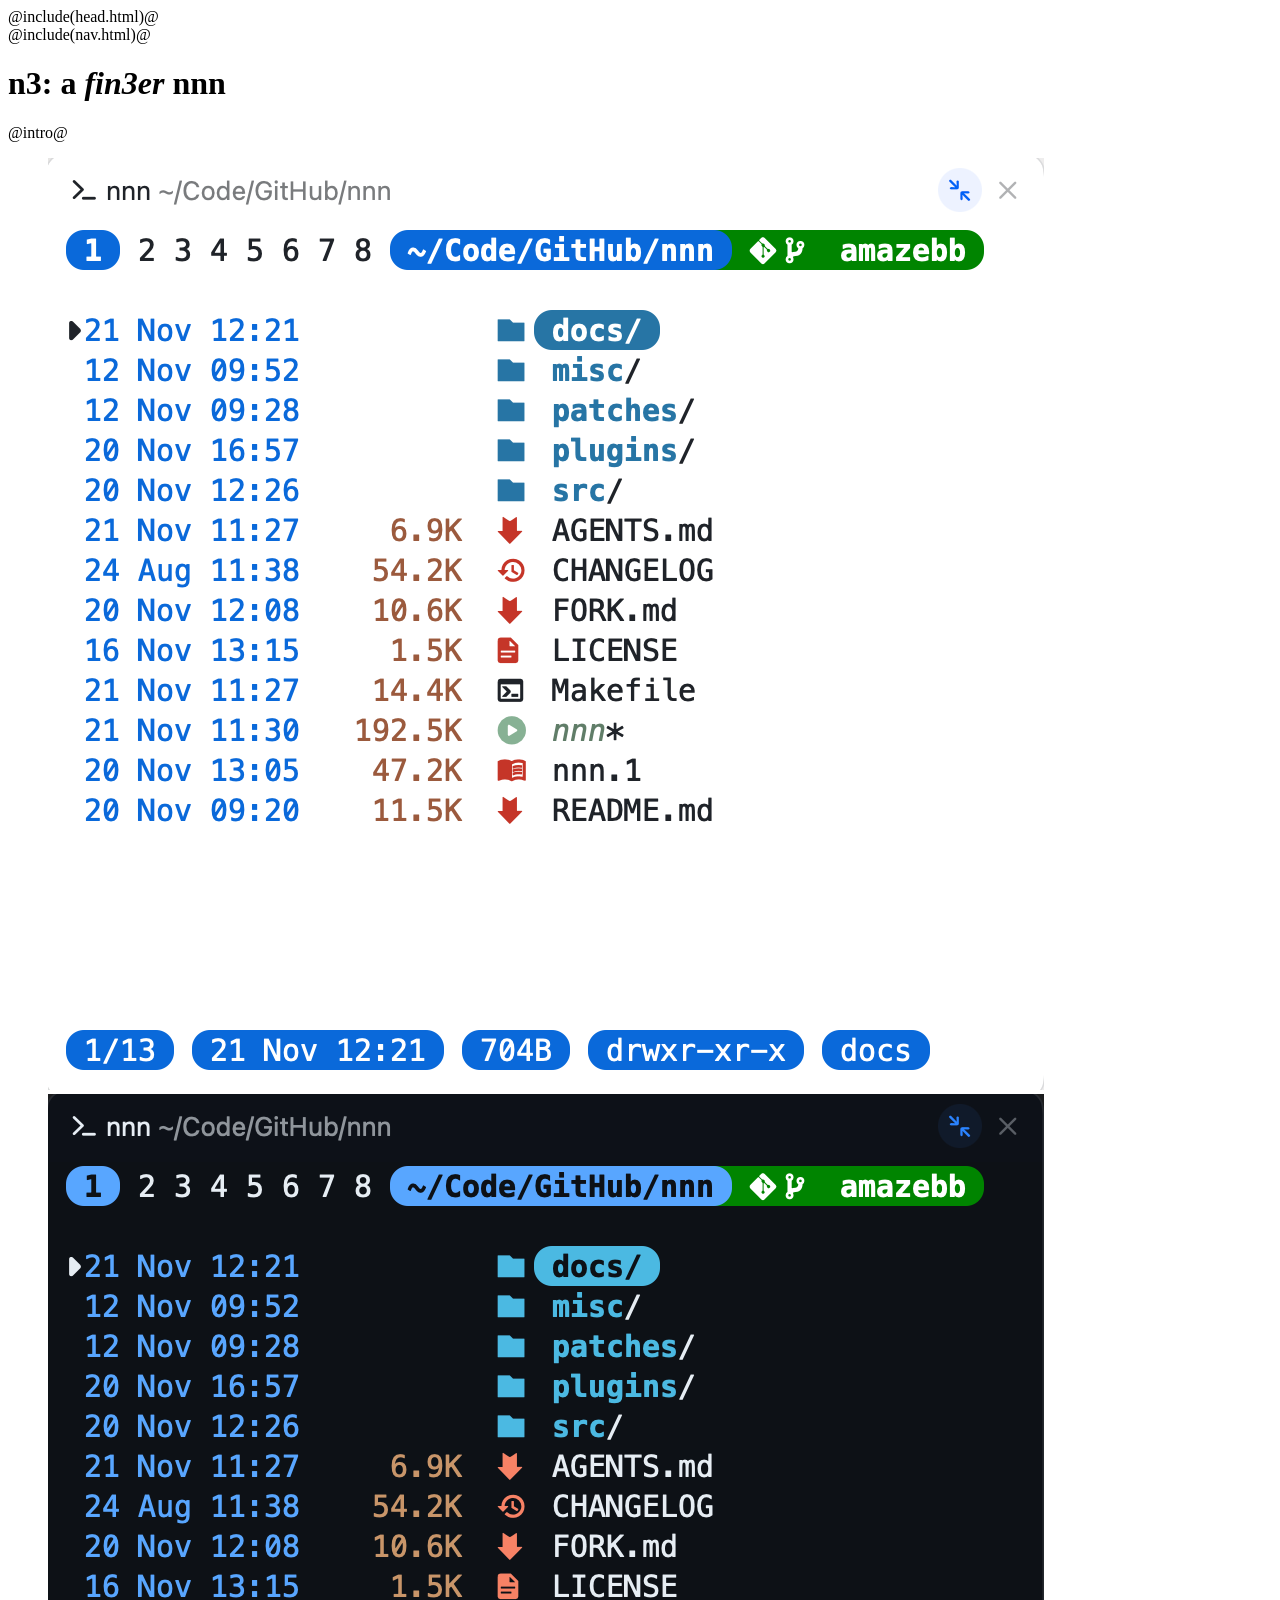
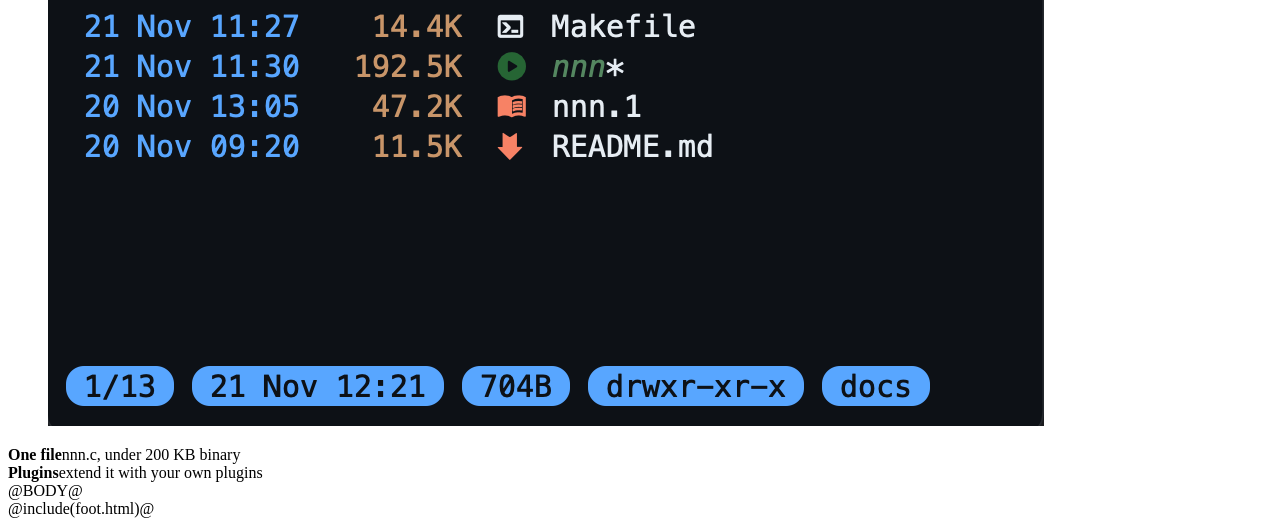
<file: docs/index.template.html>
<!doctype html>
<html lang="en">
<head>
@include(head.html)@
  <title>@TITLE@</title>
  <meta name="description" content="@DESCRIPTION@">
</head>
<body>
<main>

@include(nav.html)@

  <header id="top">
    <h1>n3: a <em><span class="thin">fi</span>n<span class="flip"><span class="f">3</span><span class="b" aria-hidden="true">e</span></span><span class="thin">r</span></em> nnn</h1>
    <p>@intro@</p>
  </header>

  <figure class="shot" id="shot">
    <!-- split Dark|Light switch for the screenshots only, unused for now (script.js and style.css still support it):
    <div class="theme-switch" role="group" aria-label="Screenshot theme, for every screenshot on the page">
      <button type="button" data-theme="dark" aria-pressed="false">Dark</button>
      <button type="button" data-theme="light" aria-pressed="false">Light</button>
    </div>
    -->
    <img class="th-light" src="img/nnn-list-light.png" width="996" height="932" alt="nnn listing the repo root in a light terminal theme, with the context and path pills on top and the pill status bar below">
    <img class="th-dark" src="img/nnn-list-dark.png" width="996" height="932" alt="nnn listing the repo root in a dark terminal theme, with the context and path pills on top and the pill status bar below">
  </figure>

  <div class="facts">
    <div><b>One file</b><span>nnn.c, under 200 KB binary</span></div>
    <div><b>Plugins</b><span>extend it with your own plugins</span></div>
  </div>

@BODY@

</main>
@include(foot.html)@
</body>
</html>
</file>
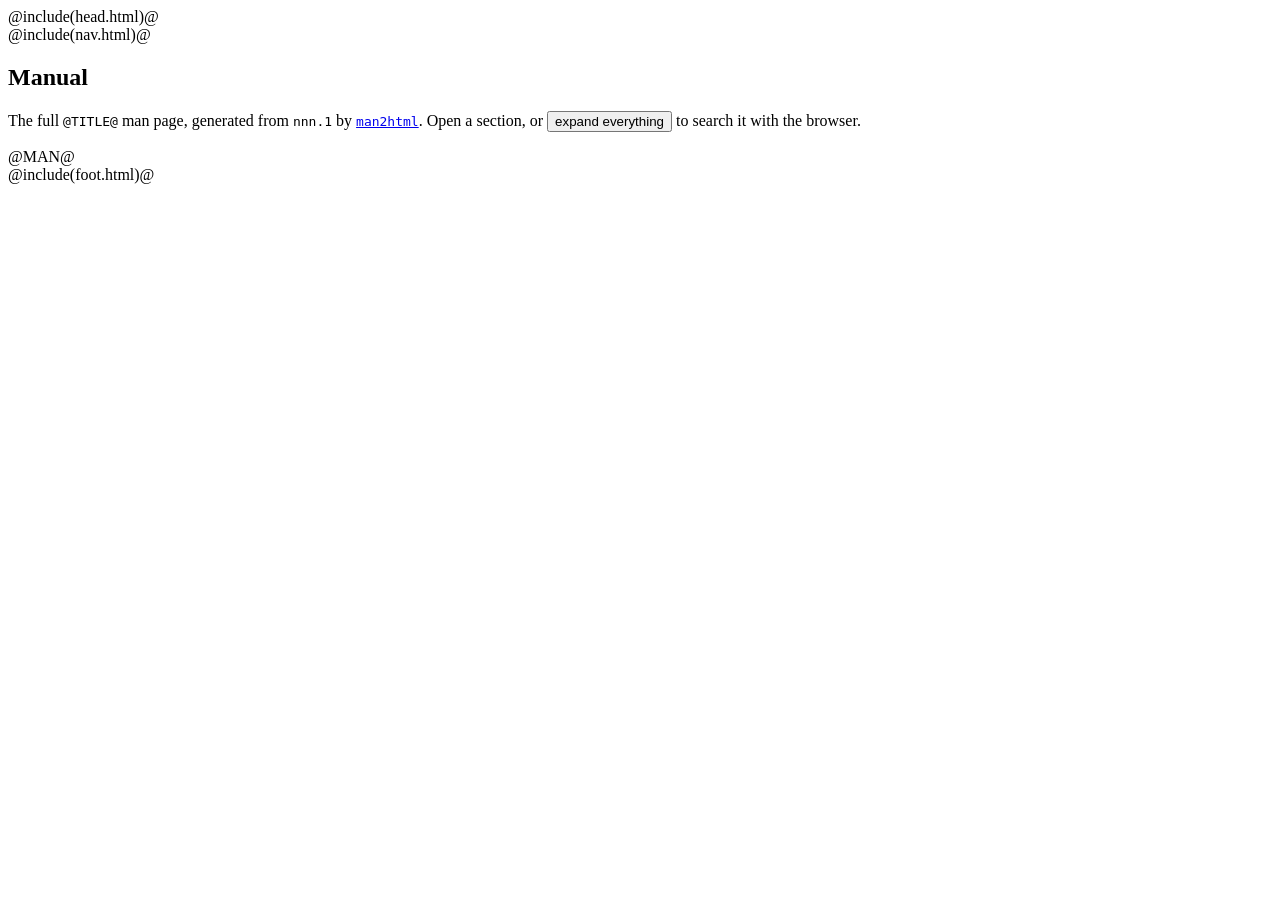
<file: docs/man.template.html>
<!doctype html>
<html lang="en">
<head>
@include(head.html)@
  <title>@TITLE@ manual: n3</title>
  <meta name="description" content="The @TITLE@ man page of n3, the amazebb fork of nnn.">
</head>
<body>
<main>

@include(nav.html)@

  <section id="manual">
    <h2>Manual</h2>
    <p class="lede">The full <code>@TITLE@</code> man page, generated from <code>nnn.1</code> by <a href="https://github.com/amazebb/scripts/blob/master/bin/man2html"><code>man2html</code></a>. Open a section, or <button class="linkbtn" id="man-all" type="button">expand everything</button> to search it with the browser.</p>
    <div class="man">
@MAN@    </div>
  </section>
  <script>
    // man2html opens NAME and SYNOPSIS; start with every section collapsed
    document.querySelectorAll(".man details[open]").forEach(function (d) { d.removeAttribute("open"); });
  </script>


</main>
@include(foot.html)@
</body>
</html>
</file>
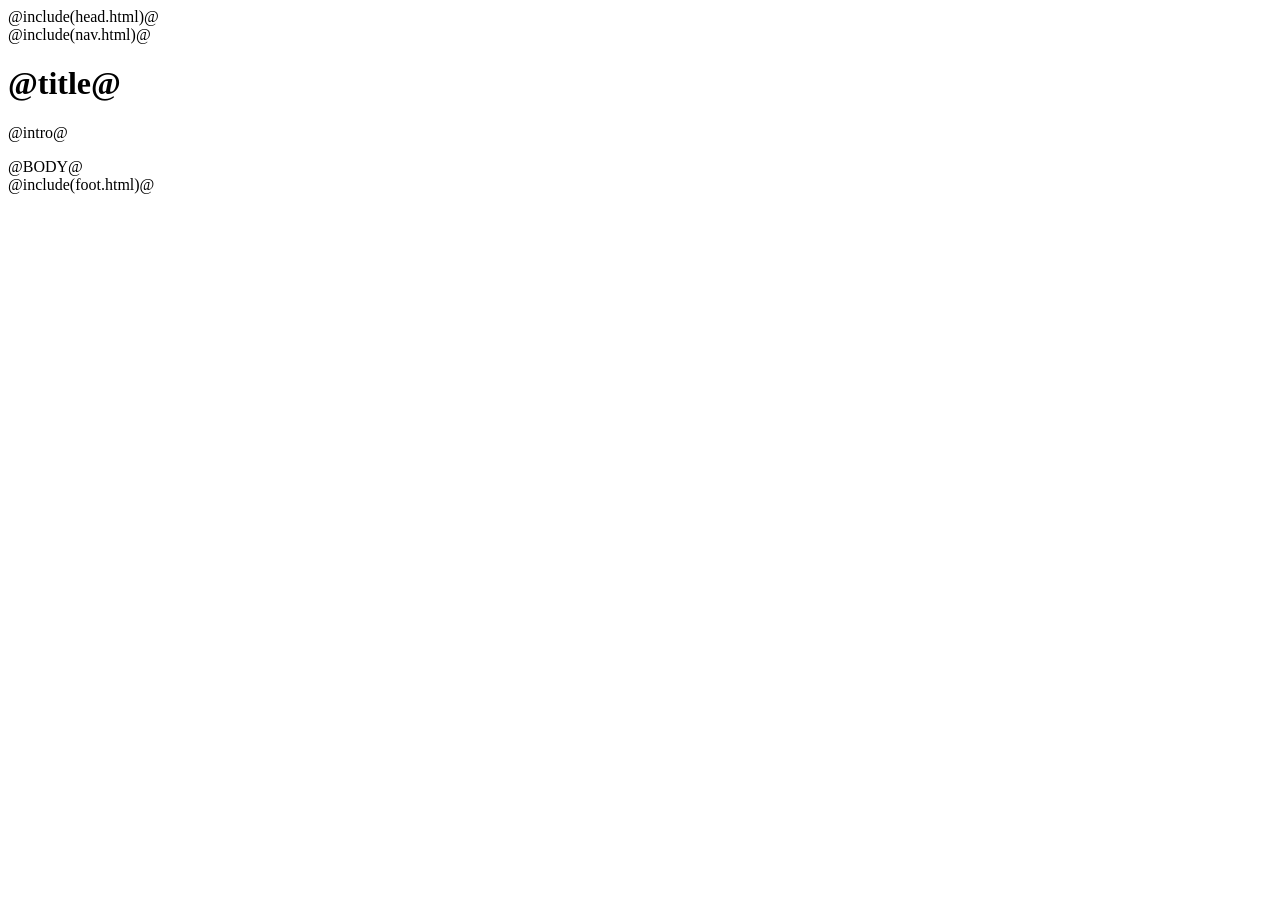
<file: docs/page.template.html>
<!doctype html>
<html lang="en">
<head>
@include(head.html)@
  <title>@TITLE@: n3</title>
  <meta name="description" content="@DESCRIPTION@">
</head>
<body>
<main>

@include(nav.html)@

  <header id="top">
    <h1>@title@</h1>
    <p>@intro@</p>
  </header>

@BODY@

</main>
@include(foot.html)@
</body>
</html>
</file>
